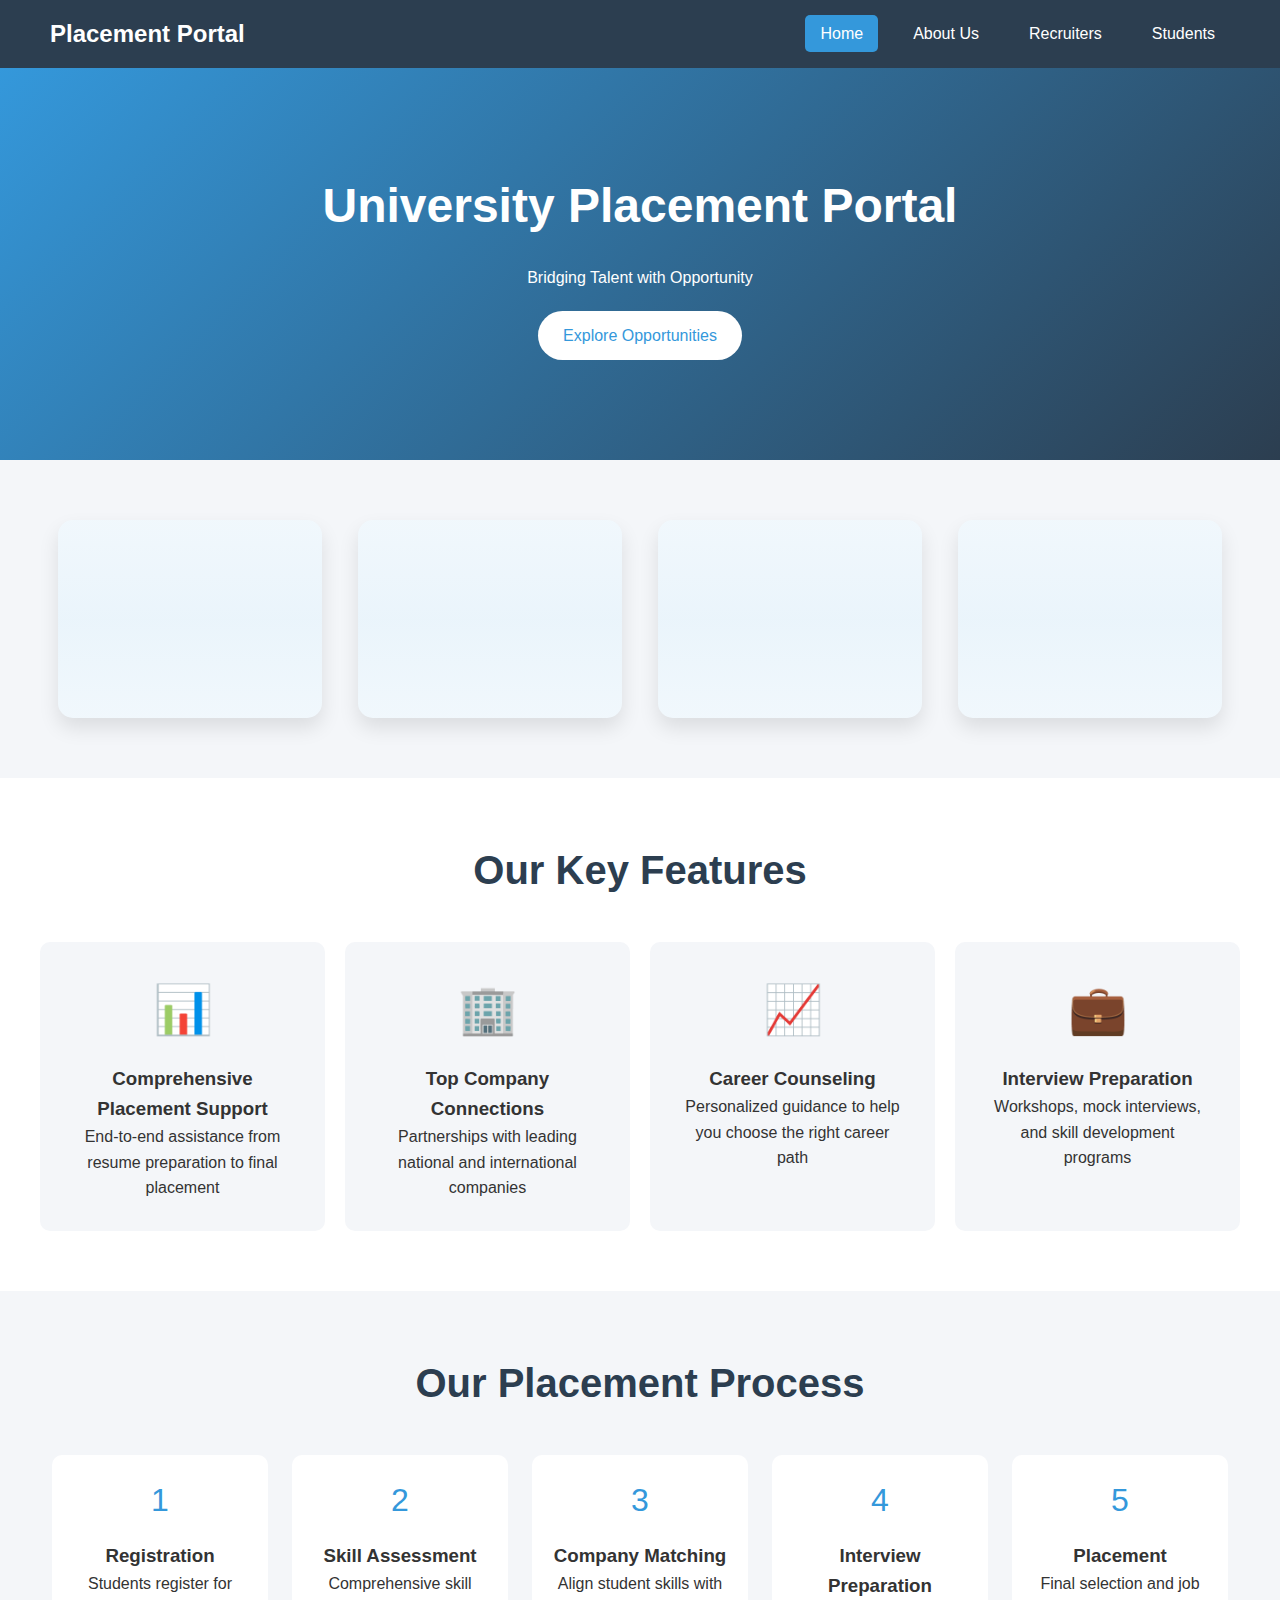
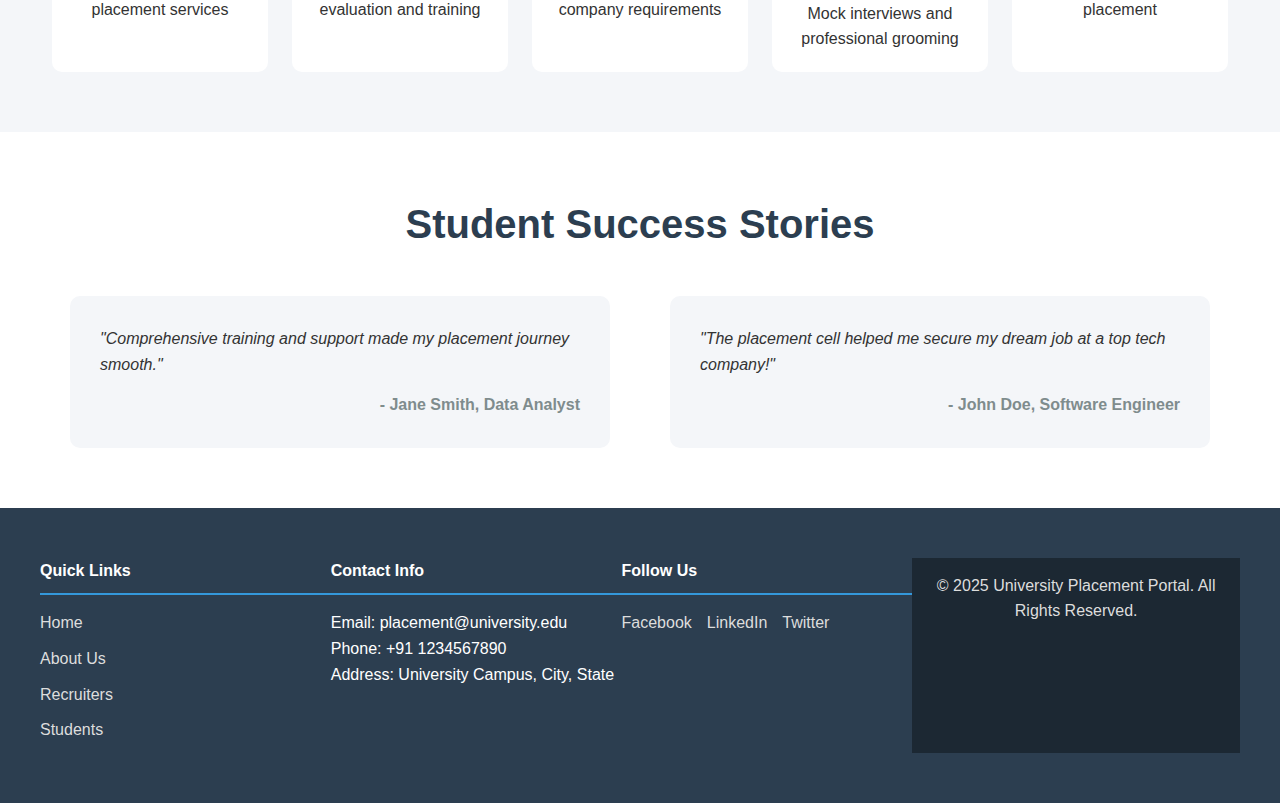
<file: index.html>
<!DOCTYPE html>
<html lang="en">
<head>
    <meta charset="UTF-8">
    <meta name="viewport" content="width=device-width, initial-scale=1.0">
    <title>University Placement Portal</title>
    <link rel="stylesheet" href="style.css">
</head>
<body>
	 <!-- Navigation Section -->
    <nav class="navbar">
        <div class="logo">Placement Portal</div>
        <ul class="nav-links">
            <li><a href="index.html" class="active">Home</a></li>
            <li><a href="#">About Us</a></li>
            <li><a href="#">Recruiters</a></li>
            <li><a href="student.html">Students</a></li>
        </ul>
    </nav>
    <!-- Header Section -->
    <header class="header">
        <div class="header-content">
            <h1>University Placement Portal</h1>
            <p>Bridging Talent with Opportunity</p>
            <a href="#" class="cta-button">Explore Opportunities</a>
        </div>
    </header>

    <!-- Statistics Section -->
    <section class="stats-section">
        <div class="stats-container">
            <div class="stat-item">
                <div class="stat-number">
                    <span class="stat-digit">5</span>
                    <span class="stat-digit">0</span>
                    <span class="stat-digit">0</span>
                    <span class="stat-plus">+</span>
                </div>
                <div class="stat-label">Students Placed</div>
            </div>
            <div class="stat-item">
                <div class="stat-number">
                    <span class="stat-digit">7</span>
                    <span class="stat-digit">5</span>
                    <span class="stat-plus">+</span>
                </div>
                <div class="stat-label">Recruiting Companies</div>
            </div>
            <div class="stat-item">
                <div class="stat-number">
                    <span class="stat-digit">1.</span>
                    <span class="stat-digit">2</span>
                    <span class="stat-digit">Cr</span>

                </div>
                <div class="stat-label">Highest Package (PA)</div>
            </div>
            <div class="stat-item">
                <div class="stat-number">
                    <span class="stat-digit">9</span>
                    <span class="stat-digit">5</span>
                    <span class="stat-percent">%</span>
                </div>
                <div class="stat-label">Placement Percentage</div>
            </div>
        </div>
    </section>

	    <!-- Features Section -->
    <section class="features-section">
        <div class="section-title">
            <h2>Our Key Features</h2>
        </div>
        <div class="features-grid">
            <div class="feature-card">
                <div class="feature-icon">📊</div>
                <h3>Comprehensive Placement Support</h3>
                <p>End-to-end assistance from resume preparation to final placement</p>
            </div>
            <div class="feature-card">
                <div class="feature-icon">🏢</div>
                <h3>Top Company Connections</h3>
                <p>Partnerships with leading national and international companies</p>
            </div>
            <div class="feature-card">
                <div class="feature-icon">📈</div>
                <h3>Career Counseling</h3>
                <p>Personalized guidance to help you choose the right career path</p>
            </div>
            <div class="feature-card">
                <div class="feature-icon">💼</div>
                <h3>Interview Preparation</h3>
                <p>Workshops, mock interviews, and skill development programs</p>
            </div>
        </div>
    </section>
     <!-- Placement Process Section -->
    <section class="placement-process-section">
        <div class="section-title">
            <h2>Our Placement Process</h2>
        </div>
        <div class="process-steps">
            <div class="process-step">
                <div class="step-number">1</div>
                <h3>Registration</h3>
                <p>Students register for placement services</p>
            </div>
            <div class="process-step">
                <div class="step-number">2</div>
                <h3>Skill Assessment</h3>
                <p>Comprehensive skill evaluation and training</p>
            </div>
            <div class="process-step">
                <div class="step-number">3</div>
                <h3>Company Matching</h3>
                <p>Align student skills with company requirements</p>
            </div>
            <div class="process-step">
                <div class="step-number">4</div>
                <h3>Interview Preparation</h3>
                <p>Mock interviews and professional grooming</p>
            </div>
            <div class="process-step">
                <div class="step-number">5</div>
                <h3>Placement</h3>
                <p>Final selection and job placement</p>
            </div>
        </div>
    </section>

    <!-- Testimonials Section -->
    <section class="testimonials-section">

        <div class="section-title">
            <h2>Student Success Stories</h2>
        </div>
        <div class="testimonials-container">
		<div class="testimonial-card">
                <div class="testimonial-content">
                    "Comprehensive training and support made my placement journey smooth."
                </div>
                <div class="testimonial-author">
                    - Jane Smith, Data Analyst
                </div>
            </div>
            <div class="testimonial-card">
                <div class="testimonial-content">
                    "The placement cell helped me secure my dream job at a top tech company!"
                </div>
                <div class="testimonial-author">
                    - John Doe, Software Engineer
                </div>
            </div>
       </div>
   </section>
<footer class="footer">
      <div class="footer-content">
        <div class="footer-section">
            <h4>Quick Links</h4>
            <ul>
                <li><a href="index.html">Home</a></li>
                <li><a href="#">About Us</a></li>
                <li><a href="#">Recruiters</a></li>
                <li><a href="#">Students</a></li>
            </ul>
        </div>
	<div class="footer-section">
            <h4>Contact Info</h4>
            <p>Email: placement@university.edu</p>
            <p>Phone: +91 1234567890</p>
            <p>Address: University Campus, City, State</p>
        </div>
	<div class="footer-section"> 
	  <h4>Follow Us</h4>   
	  <div class="social-icons">                                               
		<a href="#" class="social-icon">Facebook</a>                     
		<a href="#" class="social-icon">LinkedIn</a>                                                                                                        
		<a href="#" class="social-icon">Twitter</a>
	  </div>

        </div>
   <div class="footer-bottom">
        © 2025 University Placement Portal. All Rights Reserved.
    </div>
</footer>
</body>
</html>
</file>
<file: style.css>
/* Global Reset and Base Styles */
* {
    margin: 0;
    padding: 0;
    box-sizing: border-box;
}

body {
    font-family: 'Arial', sans-serif;
    line-height: 1.6;
    color: #333;
    background-color: #f4f6f9;
}

/* Navbar Styles */
.navbar {
    background-color: #2c3e50;
    display: flex;
    justify-content: space-between;
    align-items: center;
    padding: 15px 50px;
}

.logo {
    color: white;
    font-size: 1.5em;
    font-weight: bold;
}

.nav-links {
    display: flex;
    list-style: none;
}

.nav-links li {
    margin-left: 20px;
}

.nav-links a {
    color: white;
    text-decoration: none;
    padding: 10px 15px;
    border-radius: 5px;
    transition: background-color 0.3s ease;
}

.nav-links a:hover, .nav-links a.active {
    background-color: #3498db;
}

/* Header Styles */
.header {
    background: linear-gradient(135deg, #3498db, #2c3e50);
    color: white;
    text-align: center;
    padding: 100px 20px;
}

.header-content {
    max-width: 800px;
    margin: 0 auto;
}

.header h1 {
    font-size: 3em;
    margin-bottom: 20px;
}

.cta-button {
    display: inline-block;
    background-color: white;
    color: #3498db;
    padding: 12px 25px;
    text-decoration: none;
    border-radius: 50px;
    margin-top: 20px;
    transition: all 0.3s ease;
}

.cta-button:hover {
    background-color: #3498db;
    color: white;
}

/* Statistics Section */
.stats-section {
    background-color: #f4f6f9;
    padding: 60px 0;
    overflow: hidden;
}

.stats-container {
    display: flex;
    justify-content: space-around;
    max-width: 1200px;
    margin: 0 auto;
}

.stat-item {
    text-align: center;
    padding: 30px 20px;
    background-color: white;
    border-radius: 15px;
    width: 22%;
    box-shadow: 0 10px 20px rgba(0,0,0,0.1);
    transition: all 0.5s ease;
    position: relative;
    overflow: hidden;
}

.stat-item::before {
    content: '';
    position: absolute;
    top: -50%;
    left: -50%;
    width: 200%;
    height: 200%;
    background: linear-gradient(
        45deg, 
        transparent, 
        rgba(52, 152, 219, 0.1), 
        transparent
    );
    transform: rotate(-45deg);
    animation: shine 3s infinite linear;
}

@keyframes shine {
    0% {
        transform: rotate(-45deg) translateX(-100%);
    }
    100% {
        transform: rotate(-45deg) translateX(100%);
    }
}

.stat-item:hover {
    transform: translateY(-10px);
    box-shadow: 0 15px 25px rgba(0,0,0,0.15);
}

.stat-number {
    font-size: 3em;
    font-weight: bold;
    color: #3498db;
    margin-bottom: 10px;
    display: flex;
    justify-content: center;
    align-items: center;
}

.stat-digit {
    display: inline-block;
    perspective: 400px;
    animation: digit-roll 1.5s cubic-bezier(0.25, 0.1, 0.25, 1) forwards;
    transform-style: preserve-3d;
    opacity: 0;
}

@keyframes digit-roll {
    0% {
        transform: rotateX(-90deg);
        opacity: 0;
    }
    50% {
        transform: rotateX(20deg);
        opacity: 0.5;
    }
    100% {
        transform: rotateX(0deg);
        opacity: 1;
    }
}

.stat-digit:nth-child(1) { animation-delay: 0.1s; }
.stat-digit:nth-child(2) { animation-delay: 0.2s; }
.stat-digit:nth-child(3) { animation-delay: 0.3s; }

.stat-plus, 
.stat-percent {
    margin-left: 5px;
    animation: fade-in 1.5s forwards;
    opacity: 0;
}

@keyframes fade-in {
    from {
        opacity: 0;
        transform: translateY(20px);
    }
    to {
        opacity: 1;
        transform: translateY(0);
    }
}

.stat-label {
    color: #7f8c8d;
    font-size: 1em;
    text-transform: uppercase;
    letter-spacing: 1px;
    animation: label-slide 1.5s forwards;
    transform: translateY(20px);
    opacity: 0;
}

@keyframes label-slide {
    from {
        transform: translateY(20px);
        opacity: 0;
    }
    to {
        transform: translateY(0);
        opacity: 1;
    }
}

/* Features Section */
.features-section {
    padding: 60px 0;
    background-color: white;
}

.section-title {
    text-align: center;
    margin-bottom: 40px;
}

.section-title h2 {
    font-size: 2.5em;
    color: #2c3e50;
}

.features-grid {
    display: grid;
    grid-template-columns: repeat(4, 1fr);
    gap: 20px;
    max-width: 1200px;
    margin: 0 auto;
}

.feature-card {
    background-color: #f4f6f9;
    padding: 30px;
    text-align: center;
    border-radius: 10px;
    transition: transform 0.3s ease;
}

.feature-card:hover {
    transform: translateY(-10px);
}

.feature-icon {
    font-size: 3em;
    margin-bottom: 15px;
    color: #3498db;
}

/* Placement Process Section */
.placement-process-section {
    background-color: #f4f6f9;
    padding: 60px 0;
}

.process-steps {
    display: flex;
    justify-content: space-around;
    max-width: 1200px;
    margin: 0 auto;
}

.process-step {
    text-align: center;
    width: 18%;
    padding: 20px;
    background-color: white;
    border-radius: 10px;
    transition: transform 0.3s ease;
}

.process-step:hover {
    transform: translateY(-10px);
}

.step-number {
    font-size: 2em;
    color: #3498db;
    margin-bottom: 15px;
}

/* Testimonials Section */
.testimonials-section {
    background-color: white;
    padding: 60px 0;
}

.testimonials-container {
    display: flex;
    justify-content: space-around;
    max-width: 1200px;
    margin: 0 auto;
}

.testimonial-card {
    width: 45%;
    background-color: #f4f6f9;
    padding: 30px;
    border-radius: 10px;
}

.testimonial-content {
    font-style: italic;
    margin-bottom: 15px;
}

.testimonial-author {
    text-align: right;
    font-weight: bold;
    color: #7f8c8d;
}

/* Footer Styles */
.footer {
    background-color: #2c3e50;
    color: white;
    padding: 50px 0;
}

.footer-content {
    display: flex;
    justify-content: space-around;
    max-width: 1200px;
    margin: 0 auto;
}

.footer-section {
    width: 30%;
}

.footer-section h4 {
    margin-bottom: 15px;
    border-bottom: 2px solid #3498db;
    padding-bottom: 10px;
    color: white;
}

.footer-section ul {
    list-style: none;
}

.footer-section ul li {
    margin-bottom: 10px;
}

.footer-section a {
    color: #ddd;
    text-decoration: none;
    transition: color 0.3s ease;
}

.footer-section a:hover {
    color: #3498db;
}

.social-icons {
    display: flex;
    gap: 15px;
}

.social-icon {
    color: #ddd;
    text-decoration: none;
    transition: color 0.3s ease;
}

.social-icon:hover {
    color: #3498db;
}

.footer-bottom {
    text-align: center;
    padding: 15px 0;
    background-color: #1c2833;
    color: #ddd;
}

/* Responsive Footer */
@media (max-width: 768px) {
    .footer-content {
        flex-direction: column;
        align-items: center;
    }

    .footer-section {
        width: 100%;
        text-align: center;
        margin-bottom: 30px;
    }

    .social-icons {
        justify-content: center;
    }
}/* Responsive Design */
@media (max-width: 768px) {
    .navbar {
        flex-direction: column;
        padding: 15px;
    }

    .nav-links {
        flex-direction: column;
        align-items: center;
        margin-top: 15px;
    }

    .nav-links li {
        margin: 10px 0;
    }

    .stats-container,
    .features-grid,
    .process-steps,
    .testimonials-container {
        flex-direction: column;
        align-items: center;
    }

    .stat-item,
    .feature-card,
    .process-step,
    .testimonial-card {
        width: 90%;
        margin-bottom: 20px;
    }
}
</file>
